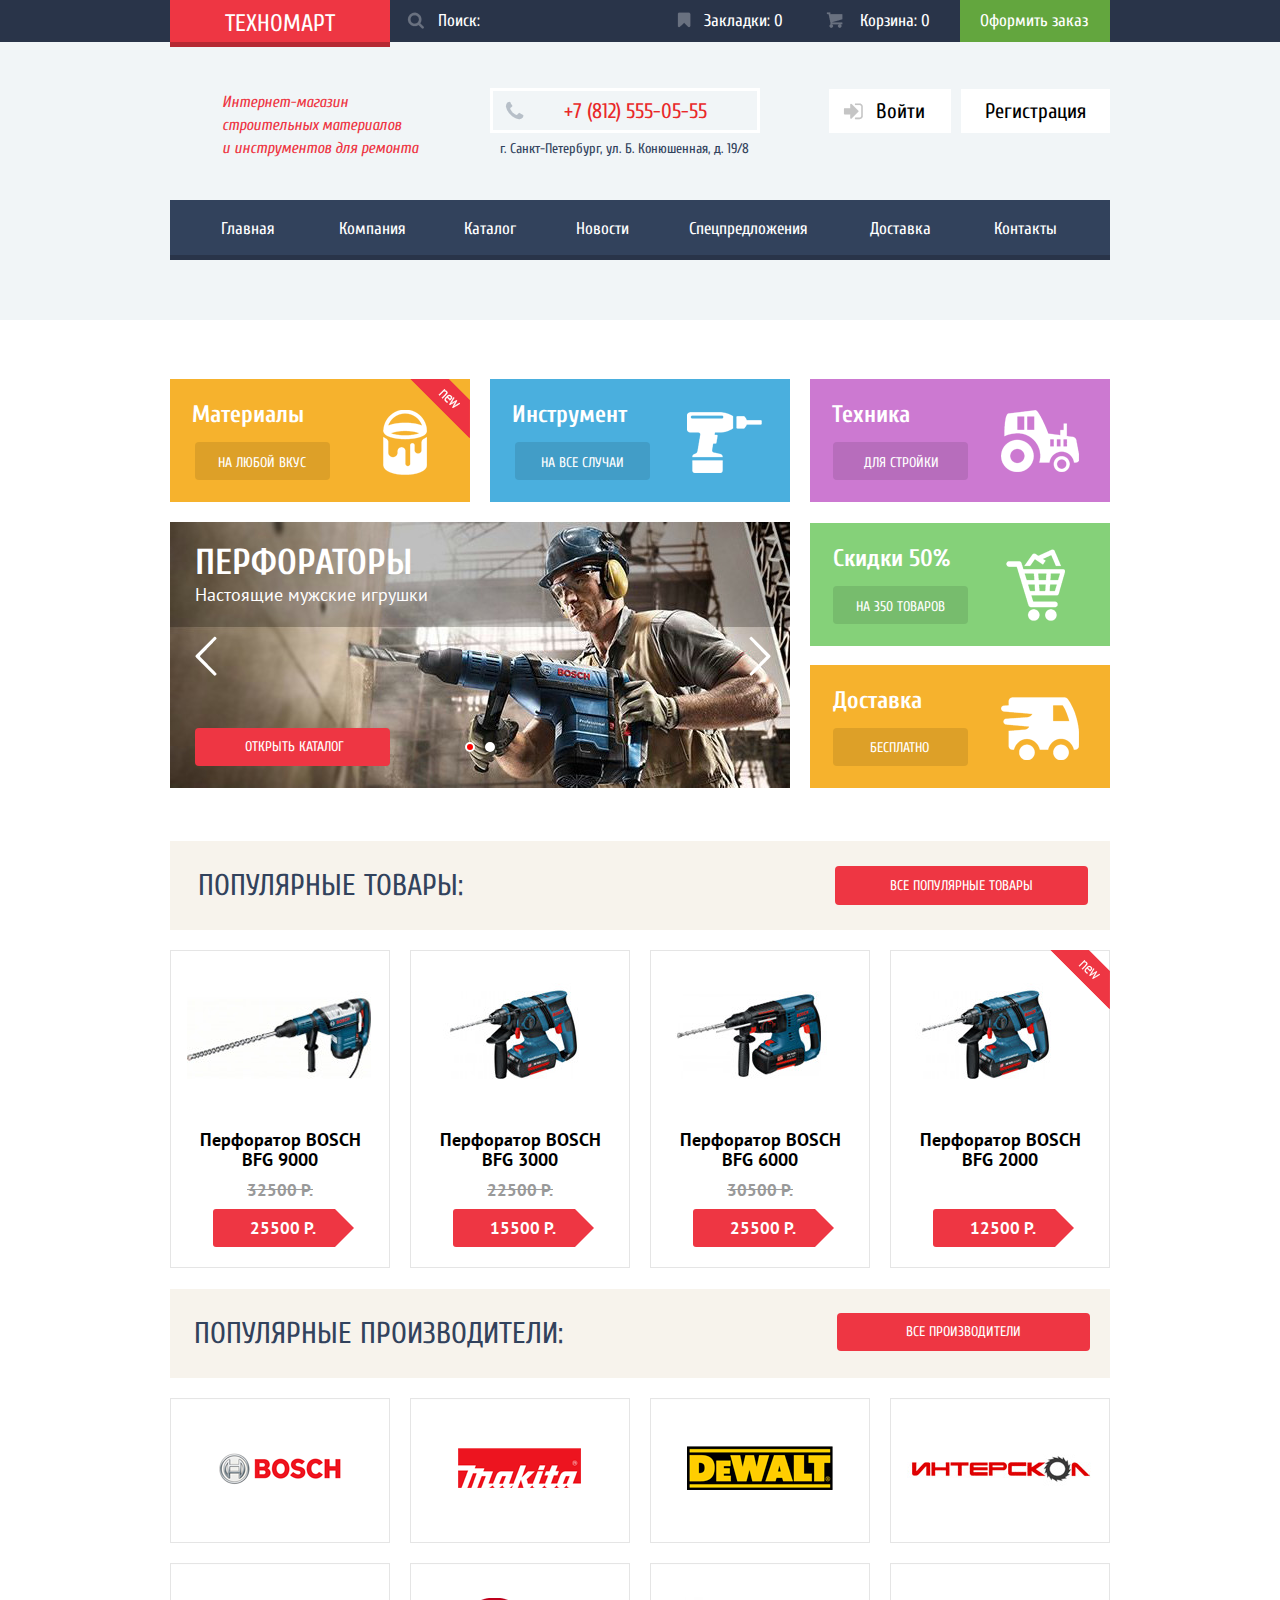
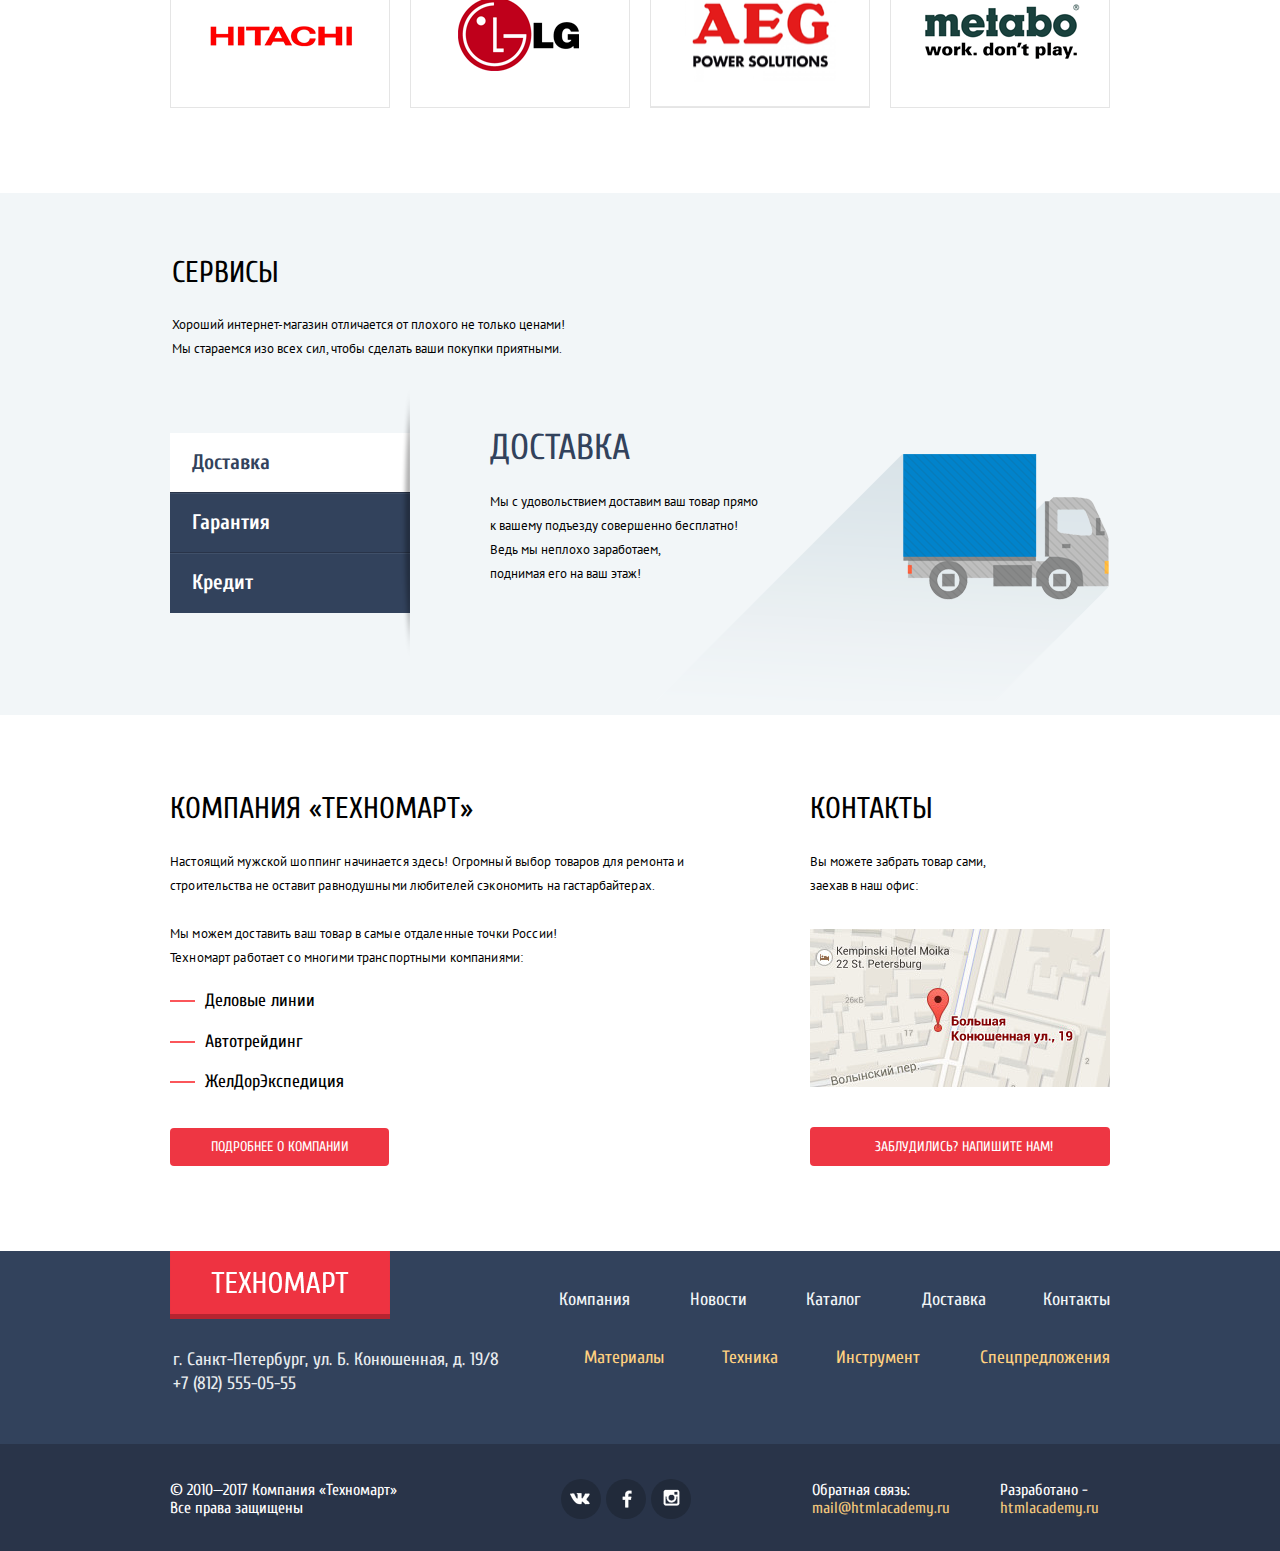
<file: index.html>
<!DOCTYPE html>
<html lang="ru">

<head>
	<meta charset="utf-8">
	<title>HTML Academy: Техномарт</title>
	<link href="https://fonts.googleapis.com/css?family=PT+Sans:400,700&amp;subset=cyrillic" rel="stylesheet">
	<link href="https://fonts.googleapis.com/css?family=Cuprum:400,400i,700&amp;subset=cyrillic" rel="stylesheet">
	<link href="css/normalize.css" rel="stylesheet">
	<link href="css/style.min.css" rel="stylesheet"> </head>

<body>
	<header>
		<div class="header1">
			<div class="container">
				<div class="logo block"> <a>ТЕХНОМАРТ</a> </div>
				<div class="search-tab block">
					<form class="search-button" action="/echo" method="get">
						<label for="search"></label>
						<input  class="focus-search" type="search" id="search" name="search" placeholder="Поиск:"  > </form>
				</div>
				<ul class="block">
				    <li class="bookmarks block"> <a class="upper-menu-text" href="#">Закладки: 0</a> </li>
				    <li class="cart block"> <a class="upper-menu-text" href="#">Корзина: 0</a> </li>
				    <li class="order block"> <a class="upper-menu-text" href="#">Оформить заказ</a> </li>
				</ul>
			</div>
		</div>
		<div class="header2">
			<div class="container">
				<div class="builder-shop block">
					<p> 
               Интернет-магазин
               строительных материалов
               и инструментов для ремонта</p>
				</div>
				<div class="phone-number block">
					<div class="phone">
						<p class="contact">+7 (812) 555-05-55</p>
					</div>
					<p class="adress">г. Санкт-Петербург, ул. Б. Конюшенная, д. 19/8</p>
				</div>
				<div class="authorisation block"> <a class="login" href="#">Войти</a> </div>
				<div class="registration block"> <a class="register" href="#">Регистрация</a> </div>
				<nav class="navigation-menu">
					<ul>
						<li><a href="index.html"><span class="navigation1">Главная</span></a></li>
						<li><a href="#"><span class="navigation2">Компания</span></a></li>
						<li><a href="catalog.html"><span class="navigation3">Каталог</span></a></li>
						<li><a href="#"><span class="navigation4">Новости</span></a></li>
						<li><a href="#"><span class="navigation5">Спецпредложения</span></a></li>
						<li><a href="#"><span class="navigation6">Доставка</span></a></li>
						<li><a href="#"><span class="navigation7">Контакты</span></a></li>
					</ul>
				</nav>
			</div>
		</div>
	</header>
	<main class="content">
		<div class="container ">
			<section class="features">
					<div class="materials block2">
						<h3>Материалы</h3> <a class="button2" href="#">НА ЛЮБОЙ ВКУС</a> </div>
					<div class="tools block2">
						<h3>Инструмент</h3> <a class="button2" href="catalog.html">НА ВСЕ СЛУЧАИ</a></div>
					<div class="mashinery block2">
						<h3>Техника</h3> <a class="button2" href="#">ДЛЯ СТРОЙКИ</a> </div>
					<div class="slider">
						<input type="radio" id="btn-1" name="toggle" checked>
						<input type="radio" id="btn-2" name="toggle">
						<div class="slider-controls">
							<label for="btn-1" class="label-btn1"></label>
							<label for="btn-2"></label>
						</div>
						<div class="slides">
							<div class="slide">
								<div class="slide-text">
									<div class="slide-title"><b>ПЕРФОРАТОРЫ</b></div>
									<p>Настоящие мужские игрушки</p>
									<a class="previous" href="#"><img src="img/.icon-left22-40.png" width="22" height="40"  alt="previous-pic"></a>
									<a class="next" href="#"><img src="img/.icon-right22-40.png" width="22"  height="40" alt="next-pic"></a> <a class="button5" href="catalog.html">ОТКРЫТЬ КАТАЛОГ</a> </div>
							</div>
							<div class="slide">
								<div class="slide-text">
									<div class="slide-title"><b>ДРЕЛИ</b></div>
									<p>Соседям на радость!</p>
									<a class="previous" href="#"><img src="img/.icon-left22-40.png" width="22" height="40" alt="previous-pic"></a>
									<a class="next" href="#"><img src="img/.icon-right22-40.png" width="22" height="40" alt="next-pic"></a> <a class="button5" href="catalog.html">ОТКРЫТЬ КАТАЛОГ</a> </div>
							</div>
						</div>
					</div>
					<div class="content3">
					<div class="discount2 block2">
						<h3>Скидки 50%</h3> <a class="button2" href="#">НА 350 ТОВАРОВ</a> </div>
					<div class="delivery block2">
						<h3>Доставка</h3> <a class="button2" href="#">БЕСПЛАТНО</a> </div>
					</div>
				</section>
			<section>
				<div class="popular">
					<h2>ПОПУЛЯРНЫЕ ТОВАРЫ:</h2>
					<a class="popular-button button3" href="catalog.html">ВСЕ ПОПУЛЯРНЫЕ ТОВАРЫ</a>
				</div>
				<div class="catalog-item-section">
					<div class="index-catalog-item">
						<div class="actions"> <a href="#" class="buy">Купить</a> <a href="#" class="bookmark">В закладки</a> </div>
						<div class="image"><img width="218" height="168" src="img/bosch9000bfg218-168.jpg" alt="BOSCH 9000"></div>
						<div class="title">Перфоратор BOSCH BFG 9000</div>
						<div class="discount">32500 Р.</div>
						<div class="price">25500 Р.</div>
					</div>
					<div class="index-catalog-item">
						<div class="actions"> <a href="#" class="buy">Купить</a> <a href="#" class="bookmark">В закладки</a> </div>
						<div class="image"><img width="218" height="168" src="img/Bosch3000bfg218-168.jpg" alt="BOSCH 3000"></div>
						<div class="title">Перфоратор BOSCH BFG 3000</div>
						<div class="discount">22500 Р.</div>
						<div class="price">15500 Р.</div>
					</div>
					<div class="index-catalog-item">
						<div class="actions"> <a href="#" class="buy">Купить</a> <a href="#" class="bookmark">В закладки</a> </div>
						<div class="image"><img width="218" height="168" src="img/Bosch6000bfg218-168.jpg" alt="BOSCH 6000"></div>
						<div class="title">Перфоратор BOSCH BFG 6000</div>
						<div class="discount">30500 Р.</div>
						<div class="price">25500 Р.</div>
					</div>
					<div class="index-catalog-item ">
						<div class="flag flag-new">новинка</div>
						<div class="actions"> <a href="#" class="buy">Купить</a> <a href="#" class="bookmark">В закладки</a> </div>
						<div class="image"><img width="218" height="168" src="img/Bosch2000bfg218-168.jpg" alt="BOSCH 2000"></div>
						<div class="title">Перфоратор BOSCH BFG 2000</div>
						<div class="discount"></div>
						<div class="price">12500 Р.</div>
					</div>
				</div>
			</section>
			<section>
				<div class="popular popular-brands">
					<h2>ПОПУЛЯРНЫЕ ПРОИЗВОДИТЕЛИ:</h2>
					<a class="button3 button4" href="#">ВСЕ ПРОИЗВОДИТЕЛИ</a>
				</div>
				<div class="logo-list">
					<ul>
						<li class="logo-item">
							<a href="#"> <img src="img/Boschlogo218-143.png" width="218" height="143" alt="BOSCH"> </a>
						</li>
						<li class="logo-item">
							<a href="#"> <img src="img/Makitalogo218-143.png" width="218" height="143" alt="MAKITA"> </a>
						</li>
						<li class="logo-item">
							<a href="#"> <img src="img/Dewaltlogo218-143.png" width="218" height="143" alt="DEWALT"> </a>
						</li>
						<li class="logo-item">
							<a href="#"> <img src="img/interskol-logo218-143.png" width="218" height="143" alt="ИНТЕРСКОЛ"> </a>
						</li>
						<li class="logo-item">
							<a href="#"> <img src="img/hitachilogo218-143.png" width="218" height="143" alt="HITACHI"> </a>
						</li>
						<li class="logo-item">
							<a href="#"> <img src="img/Lglogo218-143.png" width="218" height="143" alt="LG"> </a>
						</li>
						<li class="logo-item">
							<a href="#"> <img src="img/AEGlogo218-144.png" width="218" height="143" alt="AEG POWER SOLUTIONS"> </a>
						</li>
						<li class="logo-item">
							<a href="#"> <img src="img/Metabologo218-143.png" width="218" height="143" alt="METABO.WORK.DONT PLAY."> </a>
						</li>
					</ul>
				</div>
			</section>
		</div>
		<section class="service-block">
			<div class="container expand-slider">
				<div class="services">
					<h2>СЕРВИСЫ</h2>
        <p>Хороший интернет-магазин отличается от плохого не только ценами!
Мы стараемся изо всех сил, чтобы сделать ваши покупки приятными. 
            </p>
				</div>
				<div class="service-menu block">
					<div class="ds"><a class="delivery-service" href="#">Доставка</a></div>
					<div class="gs"><a class="guarantee-service" href="#">Гарантия</a></div>
					<div class="cs"><a class="credit-service" href="#">Кредит</a></div>
				</div>
				<div class="delivery-slide">
						<h2>ДОСТАВКА</h2>
						<p>Мы с удовольствием доставим ваш товар прямо
к вашему подъезду совершенно бесплатно!
Ведь мы неплохо заработаем,
поднимая его на ваш этаж!</p>
					</div>
			    <div class="guarantee-slide">
						<h2>ГАРАНТИЯ</h2>
						<p>Если купленный у нас товар поломается или заискрит,
а также в случае пожара, спровоцированного его возгоранием,
вы всегда можете быть уверены в нашей гарантии. Мы обменяем
сгоревший товар на новый.
Дом уж восстановите как-нибудь сами.</p>
					</div>
				    <div class="credit-slide">
					<h2>КРЕДИТ</h2>
					<p>Залезть в долговую яму стало проще!
Кредитные консультанты придут вам на помощь.</p>
					<a class="credit-button" href="#">ОТПРАВИТЬ ЗАЯВКУ</a>
					</div>
				</div>
		</section>
		<section class="columns">
			<div class="container">
				<div class="block left-col">
					<h2>КОМПАНИЯ «ТЕХНОМАРТ»</h2>
            <p>
Настоящий мужской шоппинг начинается здесь! Огромный выбор товаров для ремонта и 
строительства не оставит равнодушными любителей сэкономить на гастарбайтерах.
       
Мы можем доставить ваш товар в самые отдаленные точки России!
Техномарт работает со многими транспортными компаниями:
            </p>
					<div class="logistic-company">
						<ul>
							<li class="companies">Деловые линии</li>
							<li class="companies">Автотрейдинг</li>
							<li class="companies">ЖелДорЭкспедиция</li>
						</ul>
						<a class="button3" href="#">ПОДРОБНЕЕ О КОМПАНИИ</a> </div>
				</div>
				<div class="block right-col">
					<h2>
                КОНТАКТЫ
            </h2>
            <p>
Вы можете забрать товар сами,
заехав в наш офис:
            </p>				
					<a class="map" href="#"><img src="img/map300-158.jpg" width="300" height="158" alt="map"></a>
					<a class="button3 lost" href="#">ЗАБЛУДИЛИСЬ? НАПИШИТЕ НАМ!</a> </div>
			</div>
		</section>
	</main>
	<footer class="footer">
		<div class="primary-footer">
			<div class="container">
				<div class="left-part">
					<a href="index.html"><img class="footer-logo" src="img/footer-logo.png" width="220" height="68" alt="technomart-logo"></a>
           <p>г. Санкт-Петербург, ул. Б. Конюшенная, д. 19/8
+7 (812) 555-05-55
           </p>
				</div>
				<div class="right-part">
					<div class="footer-menu">
						<ul>
						    <li><a href="#"><span class="footer-menu5">Контакты</span></a></li>
						    <li><a href="#"><span class="footer-menu4">Доставка</span></a></li>
						    <li><a href="catalog.html"><span class="footer-menu3">Каталог</span></a></li>
						    <li><a href="#"><span class="footer-menu2">Новости</span></a></li>
							<li><a href="#"><span class="footer-menu1">Компания</span></a></li>
						</ul>
					</div>
					<div class="footer-menu-yellow">
						<ul>
						    <li><a href="#"><span class="footer-menu-yellow4">Спецпредложения</span></a></li>
						    <li><a href="catalog.html"><span class="footer-menu-yellow3">Инструмент</span></a></li>
						    <li><a href="#"><span class="footer-menu-yellow2">Техника</span></a></li>
							<li><a href="#"><span class="footer-menu-yellow1">Материалы</span></a></li>
						</ul>
					</div>
				</div>
			</div>
		</div>
		<div class="clearfix"></div>
		<div class="secondary-footer">
			<div class="container">
				<div class="footer-company">
					<p>© 2010—2017 Компания «Техномарт»
						<br> Все права защищены </p>
				</div>
				<div class="footer-social">
					<a class="social-btn social-vk" href="#"></a>
					<a class="social-btn social-fb" href="#"></a>
					<a class="social-btn social-inst" href="#"></a>
				</div>
				<div class="footer-copyright">
					<p>Обратная связь: <a href="#">mail@htmlacademy.ru</a></p>
				</div>
				<div class="footer-copyright2">
					<p>Разработано - <a href="https://htmlacademy.ru">htmlacademy.ru</a></p>
				</div>
			</div>
		</div>
	</footer>
	<div class="modal-content catalog-modal">
		<button class="modal-content-close catalog-modal-close" type="button" title="Закрыть">Закрыть</button>
		<div class="green-checkbox"></div>
		<p class="modal-heading">Товар добавлен в корзину!</p>
		<ul>
			<li><a class="popup-button1" href="#">ОФОРМИТЬ ЗАКАЗ</a></li>
			<li><a class="popup-button2" href="#">ПРОДОЛЖИТЬ ПОКУПКИ</a></li>
		</ul>
	</div>
	<div class="modal-content-map">
		<button class="modal-content-close cross" type="button" title="Закрыть">Закрыть</button>
		<iframe src="https://www.google.com/maps/embed?pb=!1m18!1m12!1m3!1d1998.59910436516!2d30.320894616100688!3d59.93879418187623!2m3!1f0!2f0!3f0!3m2!1i1024!2i768!4f13.1!3m3!1m2!1s0x4696310fca5ba729%3A0xea9c53d4493c879f!2z0JHQvtC70YzRiNCw0Y8g0JrQvtC90Y7RiNC10L3QvdCw0Y8g0YPQuy4sIDE5LCDQodCw0L3QutGCLdCf0LXRgtC10YDQsdGD0YDQsywgMTkxMTg2!5e0!3m2!1sru!2sru!4v1485586657268" width="940" height="446" allowfullscreen></iframe>
	</div>
	<div class="modal-mail">
		<button class="modal-content-close" type="button" title="Закрыть">Закрыть</button>
		<form class="mail" action="#" method="post">
			<p>Ваше имя:                                     Ваш e-mail:</p>
			<input class="mail-input1" type="text" required name="name" id="name" placeholder="Представьтесь, пожалуйста">
			<label for="name"></label>
			<input class="mail-input2" type="text" required name="mail" id="mail" placeholder="Для отправки ответа">
			<label for="mail"></label>
			<p>Текст письма:</p>
			<textarea name="usermail" required id="usermail" rows="5" placeholder="В свободной форме"></textarea>
			<label for="usermail"></label>
			<button class="send-mail" type="submit">ОТПРАВИТЬ</button>
		 </form>
	</div>
	<script src="js/output.min.js"></script>
</body>

</html>
</file>
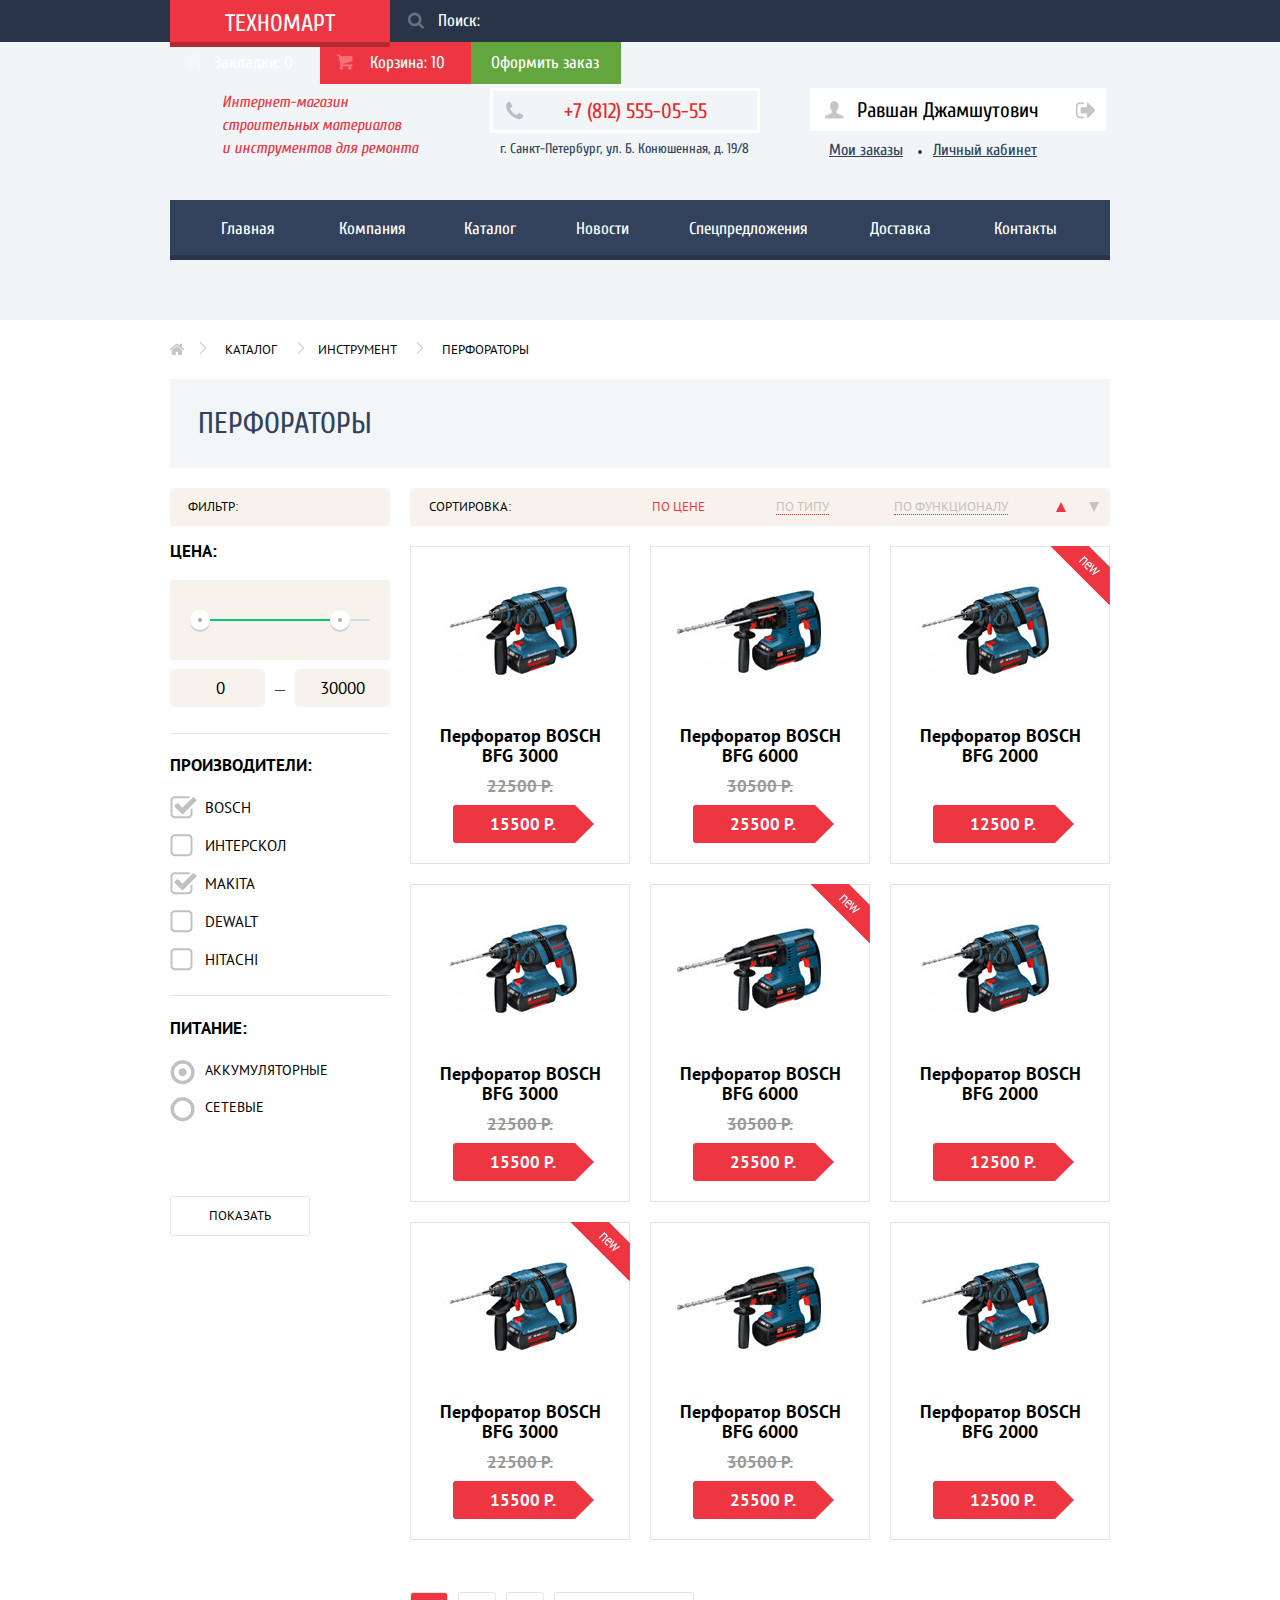
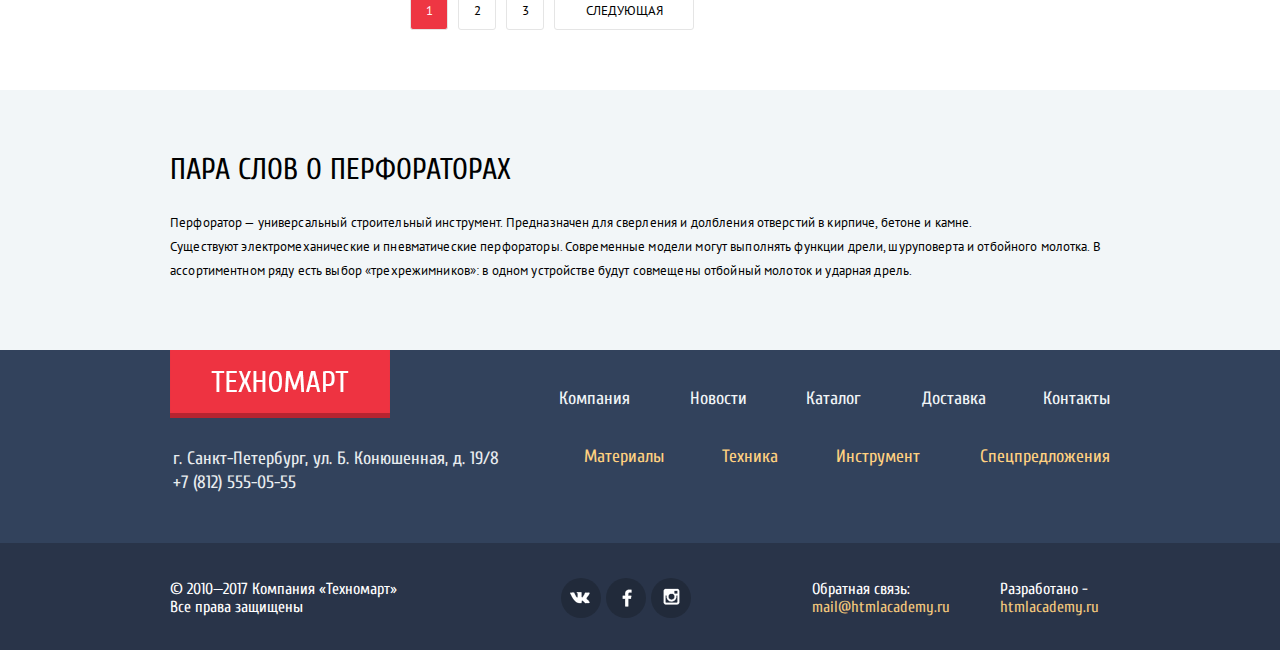
<file: catalog.html>
<!DOCTYPE html>
<html lang="ru">

<head>
	<meta charset="utf-8">
	<title>HTML Academy: Техномарт</title>
	<link href="https://fonts.googleapis.com/css?family=PT+Sans:400,700&amp;subset=cyrillic" rel="stylesheet">
	<link href="https://fonts.googleapis.com/css?family=Cuprum:400,400i,700&amp;subset=cyrillic" rel="stylesheet">
	<link href="css/normalize.css" rel="stylesheet">
	<link href="css/style.min.css" rel="stylesheet"> </head>

<body>
	<header>
		<div class="header1">
			<div class="container">
			    <div class="logo block"> <a href="index.html">ТЕХНОМАРТ</a> </div>
				<div class="search-tab block">
					<form class="search-button" action="/echo" method="get">
						<label for="search"></label>
						<input  class="focus-search" type="search" id="search" name="search" placeholder="Поиск:"  > </form>
				</div>
				<ul class="block">
				    <li class="bookmarks block"> <a class="upper-menu-text" href="#">Закладки: 0</a> </li>
				    <li class="cart active-cart"> <a class="upper-menu-text" href="#">Корзина: 10</a> </li>
				    <li class="order block"> <a class="upper-menu-text" href="#">Оформить заказ</a> </li>
				</ul>
			</div>
		</div>
		<div class="header2">
			<div class="container">
				<div class="builder-shop block">
					<p> 
               Интернет-магазин
               строительных материалов
               и инструментов для ремонта</p>
				</div>
				<div class="phone-number block">
					<div class="phone">
						<p class="contact">+7 (812) 555-05-55</p>
					</div>
					<p class="adress">г. Санкт-Петербург, ул. Б. Конюшенная, д. 19/8</p>
				</div>
				<div class="user-block">
					<div class="usermenu"> <a>Равшан Джамшутович</a> </div>
					<div class="usermenu-item">
						<ul>
							<li><a class="my-orders" href="#">Мои заказы</a></li>
							<li><a class="personal-settings" href="#">Личный кабинет</a></li>
						</ul>
					</div>
				</div>
				<nav class="navigation-menu">
					<ul>
						<li><a href="index.html"><span class="navigation1">Главная</span></a></li>
						<li><a href="#"><span class="navigation2">Компания</span></a></li>
						<li><a href="catalog.html"><span class="navigation3">Каталог</span></a></li>
						<li><a href="#"><span class="navigation4">Новости</span></a></li>
						<li><a href="#"><span class="navigation5">Спецпредложения</span></a></li>
						<li><a href="#"><span class="navigation6">Доставка</span></a></li>
						<li><a href="#"><span class="navigation7">Контакты</span></a></li>
					</ul>
				</nav>
			</div>
		</div>
	</header>
	<main>
		<div class="container">
			<div class="breadcrumbs">
				<ul>
					<li>
						<a class="breadcrumbs1" href="index.html"></a>
					</li>
					<li><img class="breadcrumbs-icon" src="img/.icon-breadcrumbs8-12.png" width="8" height="12" alt="next"></li>
					<li><a href="#"><span class="breadcrumbs2">КАТАЛОГ</span></a></li>
					<li><img class="breadcrumbs-icon" src="img/.icon-breadcrumbs8-12.png" width="8" height="12" alt="next"></li>
					<li><a href="#"><span class="breadcrumbs3">ИНСТРУМЕНТ</span></a></li>
					<li><img class="breadcrumbs-icon" src="img/.icon-breadcrumbs8-12.png" width="8" height="12" alt="next"></li>
					<li><a href="#"><span class="breadcrumbs4">ПЕРФОРАТОРЫ</span></a></li>
				</ul>
			</div>
			<div class="title2">
				<h1>ПЕРФОРАТОРЫ</h1> </div>
			<div class="sort-by">
				<div class="left-sort-by">
					<p>ФИЛЬТР:</p>
				</div>
				<div class="right-sort-by">
					<ul>
						<li>
							<p>СОРТИРОВКА:</p>
						</li>
						<li><a class="price" href="#">ПО ЦЕНЕ</a></li>
						<li><a class="type underline" href="#">ПО ТИПУ</a></li>
						<li><a class="function underline" href="#">ПО ФУНКЦИОНАЛУ</a></li>
						<li><a class="arrow arrow-up" href="#">up</a></li>
						<li><a class="arrow arrow-down" href="#">down</a></li>
					</ul>
				</div>
			</div>
			<div class="left-column">
				<h2>ЦЕНА:</h2>
				<form action="form.php" method="GET">
					<div class="range-filter">
						<div class="range-controls">
							<div class="scale">
								<div class="bar"></div>
							</div>
							<div class="toggle toggle-min"></div>
							<div class="toggle toggle-max"></div>
						</div>
						<div class="price-controls">
							<label class="min-price">
								<input name="min-price" type="text" value=" 0"> </label>
							<label class="max-price">
								<input name="max-price" type="text" value="30000"> </label>
						</div>
					</div>
				</form>
				<div class="brands">
					<form action="form.php" method="post">
						<h2>ПРОИЗВОДИТЕЛИ:</h2>
						<label class="brands-checkbox"> BOSCH
							<input type="checkbox" checked name="BOSCH"> <span class="checkbox-indicator"></span> </label>
						<label class="brands-checkbox"> ИНТЕРСКОЛ
							<input type="checkbox" name="ИНТЕРСКОЛ"> <span class="checkbox-indicator"></span> </label>
						<label class="brands-checkbox"> MAKITA
							<input type="checkbox" checked name="MAKITA"> <span class="checkbox-indicator"></span> </label>
						<label class="brands-checkbox"> DEWALT
							<input type="checkbox" name="DEWALT"> <span class="checkbox-indicator"></span> </label>
						<label class="brands-checkbox"> HITACHI
							<input type="checkbox" name="HITACHI"> <span class="checkbox-indicator"></span> </label>
					</form>
				</div>
				<div class="power">
					<form action="form.php" method="post">
						<h2>ПИТАНИЕ:</h2>
						<div class="radio-buttons">
							<label class="radiobtn"> АККУМУЛЯТОРНЫЕ
								<input type="checkbox" checked name="power-cells"> <span class="checkbox-indicator"></span> </label>
							<label class="radiobtn"> СЕТЕВЫЕ
								<input type="checkbox" name="power-outlet"> <span class="checkbox-indicator"></span> </label>
						</div>
						<button class="show" type="submit">ПОКАЗАТЬ</button>
					</form>
				</div>
			</div>
			<div class="right-column">
				<div class="catalog-items">
					<div class="catalog-item">
						<div class="actions"> <a href="#" class="buy">Купить</a> <a href="#" class="bookmark">В закладки</a> </div>
						<div class="image"><img width="218" height="168" src="img/Bosch3000bfg218-168.jpg" alt="BOSCH 3000"></div>
						<div class="title">Перфоратор BOSCH BFG 3000</div>
						<div class="discount">22500 Р.</div>
						<div class="price">15500 Р.</div>
					</div>
					<div class="catalog-item">
						<div class="actions"> <a href="#" class="buy">Купить</a> <a href="#" class="bookmark">В закладки</a> </div>
						<div class="image"><img width="218" height="168" src="img/Bosch6000bfg218-168.jpg" alt="BOSCH 6000"></div>
						<div class="title">Перфоратор BOSCH BFG 6000</div>
						<div class="discount">30500 Р.</div>
						<div class="price">25500 Р.</div>
					</div>
					<div class="catalog-item">
						<div class="flag flag-new">новинка</div>
						<div class="actions"> <a href="#" class="buy">Купить</a> <a href="#" class="bookmark">В закладки</a> </div>
						<div class="image"><img width="218" height="168" src="img/Bosch2000bfg218-168.jpg" alt="BOSCH 2000"></div>
						<div class="title">Перфоратор BOSCH BFG 2000</div>
						<div class="discount"></div>
						<div class="price">12500 Р.</div>
					</div>
					<div class="catalog-item">
						<div class="actions"> <a href="#" class="buy">Купить</a> <a href="#" class="bookmark">В закладки</a> </div>
						<div class="image"><img width="218" height="168" src="img/Bosch3000bfg218-168.jpg" alt="BOSCH 3000"></div>
						<div class="title">Перфоратор BOSCH BFG 3000</div>
						<div class="discount">22500 Р.</div>
						<div class="price">15500 Р.</div>
					</div>
					<div class="catalog-item">
						<div class="flag flag-new">новинка</div>
						<div class="actions"> <a href="#" class="buy">Купить</a> <a href="#" class="bookmark">В закладки</a> </div>
						<div class="image"><img width="218" height="168" src="img/Bosch6000bfg218-168.jpg" alt="BOSCH 6000"></div>
						<div class="title">Перфоратор BOSCH BFG 6000</div>
						<div class="discount">30500 Р.</div>
						<div class="price">25500 Р.</div>
					</div>
					<div class="catalog-item">
						<div class="actions"> <a href="#" class="buy">Купить</a> <a href="#" class="bookmark">В закладки</a> </div>
						<div class="image"><img width="218" height="168" src="img/Bosch2000bfg218-168.jpg" alt="BOSCH 2000"></div>
						<div class="title">Перфоратор BOSCH BFG 2000</div>
						<div class="discount"></div>
						<div class="price">12500 Р.</div>
					</div>
					<div class="catalog-item">
						<div class="flag flag-new">новинка</div>
						<div class="actions"> <a href="#" class="buy">Купить</a> <a href="#" class="bookmark">В закладки</a> </div>
						<div class="image"><img width="218" height="168" src="img/Bosch3000bfg218-168.jpg" alt="BOSCH 3000"></div>
						<div class="title">Перфоратор BOSCH BFG 3000</div>
						<div class="discount">22500 Р.</div>
						<div class="price">15500 Р.</div>
					</div>
					<div class="catalog-item">
						<div class="actions"> <a href="#" class="buy">Купить</a> <a href="#" class="bookmark">В закладки</a> </div>
						<div class="image"><img width="218" height="168" src="img/Bosch6000bfg218-168.jpg" alt="BOSCH 6000"></div>
						<div class="title">Перфоратор BOSCH BFG 6000</div>
						<div class="discount">30500 Р.</div>
						<div class="price">25500 Р.</div>
					</div>
					<div class="catalog-item">
						<div class="actions"> <a href="#" class="buy">Купить</a> <a href="#" class="bookmark">В закладки</a> </div>
						<div class="image"><img width="218" height="168" src="img/Bosch2000bfg218-168.jpg" alt="BOSCH 2000"></div>
						<div class="title">Перфоратор BOSCH BFG 2000</div>
						<div class="discount"></div>
						<div class="price">12500 Р.</div>
					</div>
				</div>
				<div class="paginator"><a class="current-page page-list" href="#1">1</a
              ><a class="page-list" href="#">2</a
              ><a class="page-list" href="#">3</a
              ><a class="next-page" href="#">СЛЕДУЮЩАЯ</a
              ></div>
            </div>
          <div class="clearfix"></div>
		</div>
          </main>
           <article>
             <div class="container">
              <div class="article-title"><h2>ПАРА СЛОВ О ПЕРФОРАТОРАХ</h2></div>
               <div class="article-content">
Перфоратор — универсальный строительный инструмент. Предназначен для сверления и долбления отверстий в кирпиче, бетоне и камне.
Существуют электромеханические и пневматические перфораторы. Современные модели могут выполнять функции дрели, шуруповерта и отбойного молотка. В
ассортиментном ряду есть выбор «трехрежимников»: в одном устройстве будут совмещены отбойный молоток и ударная дрель.</div>
          </div>
           </article>
          <footer class="catalog-footer">
       <div class="primary-footer">
        <div class="container">
          <div class="left-part">
            <a href="index.html"><img class="footer-logo" src="img/footer-logo.png" width="220" height="68" alt="technomart-logo"></a>
           <p>г. Санкт-Петербург, ул. Б. Конюшенная, д. 19/8
+7 (812) 555-05-55
           </div>
				<div class="right-part">
					<div class="footer-menu">
						<ul>
						    <li><a href="#"><span class="footer-menu5">Контакты</span></a></li>
						    <li><a href="#"><span class="footer-menu4">Доставка</span></a></li>
						    <li><a href="catalog.html"><span class="footer-menu3">Каталог</span></a></li>
						    <li><a href="#"><span class="footer-menu2">Новости</span></a></li>
							<li><a href="#"><span class="footer-menu1">Компания</span></a></li>
						</ul>
					</div>
					<div class="footer-menu-yellow">
						<ul>
						    <li><a href="#"><span class="footer-menu-yellow4">Спецпредложения</span></a></li>
						    <li><a href="#"><span class="footer-menu-yellow3">Инструмент</span></a></li>
						    <li><a href="#"><span class="footer-menu-yellow2">Техника</span></a></li>
							<li><a href="#"><span class="footer-menu-yellow1">Материалы</span></a></li>
						</ul>
					</div>
				</div>
			</div>
		</div>
		<div class="clearfix"></div>
		<div class="secondary-footer">
			<div class="container">
				<div class="footer-company">
					<p>© 2010—2017 Компания «Техномарт»
						<br> Все права защищены </p>
				</div>
				<div class="footer-social">
					<a class="social-btn social-vk" href="#"></a>
					<a class="social-btn social-fb" href="#"></a>
					<a class="social-btn social-inst" href="#"></a>
				</div>
				<div class="footer-copyright">
					<p>Обратная связь: <a href="#">mail@htmlacademy.ru</a></p>
				</div>
				<div class="footer-copyright2">
					<p>Разработано - <a href="https://htmlacademy.ru">htmlacademy.ru</a></p>
				</div>
			</div>
		</div>
		</footer>
		<div class="modal-content catalog-modal">
		<button class="modal-content-close catalog-modal-close" type="button" title="Закрыть">Закрыть</button>
		<div class="green-checkbox"></div>
		<p class="modal-heading">Товар добавлен в корзину!</p>
		<div class="modal-buttons">
		<ul>
			<li><a class="popup-button1" href="#">ОФОРМИТЬ ЗАКАЗ</a></li>
			<li><a class="popup-button2" href="#">ПРОДОЛЖИТЬ ПОКУПКИ</a></li>
		</ul>
		</div>
	</div>
	<script src="js/output.min.js"></script>
</body>

</html>
</file>
<file: css/style.min.css>
body{font-size:18px;font-style:normal;margin:0;padding:0}.header1{height:42px;background-color:#293449;font-size:0}.header2{background-color:#f1f5f7;min-height:278px;font-size:0}.container{width:940px;margin:0 auto}.upper-menu-text{text-decoration:none;font-size:17px;line-height:18px;color:#fff}.header1 li{text-align:center;max-width:150px}.logo{width:220px;height:42px;text-align:center;background:#ee3643}.logo a,.search-button input,body{font-family:"Cuprum","Arial",sans-serif;font-weight:400}.logo a{display:block;padding:12px 12px 7px;color:#fff;text-decoration:none;font-size:24px;line-height:24px}.logo:hover{background-color:#ca2c37;cursor:pointer}.search-tab{position:relative;width:270px}.search-button input{border:0;background-color:#293449;width:270px;font-size:17px;line-height:20px;height:42px;padding-left:48px;padding-bottom:2px;box-sizing:border-box}.search-button input::-webkit-input-placeholder{color:#fff}.search-button input::-moz-placeholder{color:#fff;opacity:1}.search-button input:-ms-input-placeholder{color:#fff;opacity:1}.search-tab::before,.search-tab:hover::before{background:url(../img/sprite.png) no-repeat -5px -453px}.search-tab::before{content:"";position:absolute;top:12px;left:17px;width:18px;height:18px;opacity:.3}.bookmarks:hover,.cart:hover,.search-button input:hover{cursor:pointer;background-color:#212a3a}.search-tab:hover::before{opacity:1}input.focus-search:focus{background:#fff url(../img/.icon-search-focus.png) no-repeat 17px 12px;color:#000}input.focus-search:focus::-webkit-input-placeholder{color:#262626}input.focus-search:focus::-moz-placeholder{opacity:1;color:#262626}input.focus-search:focus:-ms-input-placeholder{opacity:1;color:#262626}.bookmarks,.cart{position:relative;padding:12px 27px 12px 44px}.bookmarks::before,.cart::before{content:"";position:absolute;top:12px;left:17px;width:18px;height:18px;background:url(../img/sprite.png) no-repeat;background-position:-5px -31px;opacity:.3}.bookmarks:hover::before{opacity:1}.bookmarks:active::before{opacity:.3}.cart{padding:12px 30px 12px 50px}.active-cart{display:inline-block;vertical-align:top;padding-left:50px;padding-right:26px;background-color:#ee3643}.cart::before{left:16px;background-position:-5px -5px}.bookmarks:active,.cart:active{background-color:#161d29}.cart:hover::before{opacity:1}.cart:active::before{opacity:.3}.order{background-color:#63a63e;padding:12px 22px 12px 20px}.order:hover{cursor:pointer;background-color:#5fbb2d}.order:active{background-color:#518534;color:#b7c9af}.block{display:inline-block;vertical-align:top;font-size:0}.builder-shop,.phone{position:relative;width:300px}.builder-shop::before{position:absolute;content:"";width:220px;height:5px;background-color:#b52933}.builder-shop p{margin-top:26px;margin-left:-8px;color:#ee3643;font-size:16px;line-height:23px;font-style:italic;white-space:pre-wrap}.phone{width:264px;height:39px;border:3px solid #fff;margin:0 0 -10px 18px}.authorisation::before,.phone::before{background:url(../img/sprite.png) no-repeat}.phone::before{content:"";position:absolute;top:10px;left:12px;width:19px;height:19px;background-position:-5px -374px}.phone-number{margin-top:46px;margin-left:2px;width:300px}.contact{margin-top:11px;margin-left:21px;font-family:"Cuprum","Arial",sans-serif;text-align:center;color:#e9292a;font-size:21px;line-height:18px}.adress{margin-left:28px;margin-top:18px;color:#32425c;font-size:14px}.login{display:inline-block;vertical-align:top;padding:13px 26px 13px 47px;background-color:#fff;text-decoration:none;font-size:21px;line-height:18px;color:#000}.authorisation{position:relative;margin-left:57px;margin-top:47px}.authorisation::before{background-position:-5px -320px}.authorisation a:hover{cursor:pointer;color:#ee3643}.authorisation a:active::before,.authorisation a:hover::before,.authorisation::before{content:"";position:absolute;top:14px;left:14px;width:20px;height:17px}.authorisation a:hover::before{background:url(../img/.icon-loginhover20-17.png) no-repeat}.authorisation a:active{color:#cacaca}.authorisation a:active::before{background:url(../img/sprite.png) no-repeat;background-position:-5px -320px}.register{padding:10px 24px;background-color:#fff;text-align:center;text-decoration:none;font-size:21px;line-height:18px;color:#000}.registration{margin-top:60px;margin-left:10px;background-color:#fff}.registration a:hover{color:#ee3643}.registration a:active{color:#cacaca}.block2 h3,.main-menu{margin-top:21px}.navigation-menu{margin-top:24px;background:#32425c;box-shadow:0 5px 0 0 #293449;font-size:0}.footer-menu ul,.footer-menu-yellow ul,.navigation-menu ul{list-style:none}.navigation-menu li{display:inline-block;vertical-align:top}.navigation-menu a{display:block;padding-top:20px;padding-bottom:18px;color:#fff;text-decoration:none;font-size:17px;line-height:17px}.navigation1{padding-left:51px;padding-right:30px}.navigation2{padding-left:34px;padding-right:28px}.navigation3,.navigation4{padding-left:30px;padding-right:30px}.navigation4{padding-right:31px}.navigation5{padding-left:29px;padding-right:32px}.navigation6{padding-left:30px;padding-right:30px}.navigation7{padding-left:33px;padding-right:52px}.navigation-menu a:hover{background:#293449}.navigation-menu a:active{background:#1d2739;color:#a1a4a8}.content{margin-top:59px}.features,.modal-mail form{font-size:0}.block2 h3{padding-left:22px;margin-bottom:0}.block2,.slider-controls label{display:inline-block;vertical-align:top;width:300px;height:123px}.button2{display:block;text-decoration:none;color:#fff;font-size:14px;line-height:17px;margin-left:25px;margin-top:12px;padding:12px 23px 9px;width:135px;box-sizing:border-box;border-radius:4px}.services h2{font-size:30px}.columns h2,.features h3{color:#32425c;font-size:30px;line-height:30px}.features h3{color:#fff;font-size:24px}.materials{background:url(../img/vedro44-65.png) no-repeat 213px 31px,url(../img/background-flag.png) no-repeat 240px 0;background-color:#f6b22d}.materials a{background-color:#dda028}.materials a:hover{background-color:#c58e24}.materials a:active{background-color:#ac7c1f}.discount2{display:block;background:#85d179 url(../img/discount2-background.png) no-repeat 196px 26px}.discount2 a{margin-left:23px;padding-left:23px;padding-right:9px;background-color:#77bc6d}.discount2 a:hover{background-color:#6aa761}.discount2 a:active{background-color:#5d9254}.delivery{display:block;background:#f6b22d url(../img/delivery-background.png) no-repeat 191px 32px;margin-top:-2px}.delivery a{margin-left:23px;margin-top:12px;padding:11px 37px 10px;background-color:#dda028}.delivery a:hover{background-color:#b18020}.delivery a:active{background-color:#9a701c}.delivery h3,.discount2 h3{padding-left:23px;padding-top:21px;margin-bottom:0}.tools{margin-left:20px;margin-right:20px;background:#4aafde url(../img/tools-background.png) no-repeat 197px 33px}.tools a{background-color:#429dc7;padding-left:26px}.tools a:hover{background-color:#357e9f}.tools a:active{background-color:#2e6e8b}.mashinery{background:#cc79d1 url(../img/mashinery-background.png) no-repeat 191px 31px}.mashinery a{padding-left:31px;margin-left:23px;background-color:#b76dbc}.mashinery a:hover{background-color:#925796}.mashinery a:active{background-color:#804c83}.slider{display:inline-block;vertical-align:top;margin-top:20px;margin-right:20px;position:relative;background:#55493a}.slider input[type=radio]{position:absolute;opacity:0}.slider-controls{position:absolute;bottom:36px;left:210px;width:200px;height:10px;text-align:center;z-index:1000}.slider-controls label{width:6px;height:6px;background:#fff;border:2px solid #fff;border-radius:50%;cursor:pointer}.slide-text{width:auto;height:230px;padding-top:26px;padding-left:25px;font-family:"PT Sans","Arial",sans-serif;font-size:18px;line-height:24px;color:#fff}.slide-text p{margin-top:5px;margin-bottom:29px}.slide-title{font-family:"Cuprum","Arial",sans-serif;font-size:36px;line-height:30px}.slide{display:none;width:620px;height:266px}.slide:nth-child(1),.slide:nth-child(2){background-image:url(../img/slider-1-620-266.jpg);background-repeat:no-repeat}.slide:nth-child(2){background-image:url(../img/slider2-620-266.jpg)}#btn-1:checked~.slider-controls label[for=btn-1],#btn-2:checked~.slider-controls label[for=btn-2]{background:red}#btn-1:checked~.slides .slide:nth-child(1),#btn-2:checked~.slides .slide:nth-child(2){display:block}.label-btn1{margin-right:10px}.content3{display:inline-block;vertical-align:top}.clearfix{display:table;clear:both}.slide-text .button5{display:block;margin-top:46px;width:195px;padding:10px 25px 10px 50px;background-color:#ee3643;text-decoration:none;font-family:"Cuprum","Arial",sans-serif;font-size:14px;line-height:18px;color:#fff;border-radius:4px;box-sizing:border-box}.button3:hover,.slide-text .button5:hover{background-color:#ca2c37}.button3:active,.slide-text .button5:active{background-color:#ba2732}.next{margin-left:507px;padding:30px 0 10px 10px}.previous{padding:30px 10px 10px 0}.popular{height:89px;background-color:#f7f3ec;margin-top:53px}.popular-button{margin-left:367px;margin-top:25px}.button3,.popular h2{display:inline-block;vertical-align:top;box-sizing:border-box}.popular h2{margin-left:28px;margin-top:30px;font-weight:400;font-size:30px;color:#32425c;line-height:30px}.button3{padding:11px 55px 10px;background-color:#ee3643;text-decoration:none;font-size:14px;line-height:18px;color:#fff;border-radius:4px}.popular-brands{margin-top:1px}.popular-brands h2{margin-left:24px}.button4{margin-left:269px;margin-top:24px;padding:10px 69px}.logo-list{font-size:0;margin-top:20px}.logo-item{display:inline-block;vertical-align:top;width:218px;height:143px;border:1px solid #e5e5e5;margin-right:20px;margin-bottom:20px}.logo-item:hover{cursor:pointer;box-shadow:0 5px 35px 5px #abafb8}.logo-item:active{cursor:pointer;opacity:.3}.logo-item:nth-child(4n){margin-right:0}.expand-slider{width:960px;padding-left:20px}.service-block{font-size:0;margin-top:65px;height:522px;background-color:#f2f6f8}.services{height:120px;padding-top:68px;padding-left:2px}.services h2{margin:0;color:#000;font-weight:400;line-height:24px}.credit-slide p,.delivery-slide p,.guarantee-slide p,.services p{font-family:"PT sans","Arial",sans-serif;font-size:13px;line-height:24px;white-space:pre}.services p{margin-top:28px}.service-menu{position:relative;margin-top:52px;width:240px;height:180px}.service-menu::after{content:"";position:absolute;width:10px;height:279px;top:-50px;left:230px;background:url(../img/service-shadow.png) no-repeat;z-index:100;opacity:.3}.service-menu a{display:block;padding-left:22px;padding-top:17px;padding-bottom:18px;font-family:"Cuprum","Arial",sans-serif;font-weight:700;font-size:21px;line-height:25px;text-align:left;text-decoration:none}.credit-service,.delivery-service,.guarantee-service{background-color:#32425c;color:#fff;box-shadow:inset 0 -1px 0 0 #293449}.credit-service,.guarantee-service{box-shadow:inset 0 -1px 0 0 #293449,inset 0 1px 0 0 #405069}.credit-service{box-shadow:inset 0 1px 0 0 #405069}.service-menu a:active{color:#32425c;background-color:#fff}.delivery-slide{display:inline-block;vertical-align:top;width:720px;height:320px;background:url(../img/deliveryslide.png) no-repeat 231px 73px}.credit-slide h2,.delivery-slide h2,.guarantee-slide h2{margin-top:55px;margin-left:80px;font-family:"Cuprum","Arial",sans-serif;font-size:36px;font-weight:400;color:#32425c;line-height:24px}.credit-slide p,.delivery-slide p,.guarantee-slide p{margin-left:80px}.brands-checkbox input[type=checkbox],.close-delivery,.radiobtn input[type=checkbox]{display:none}.guarantee-slide{display:none;width:720px;height:320px;background:url(../img/guaranteeslide.png) no-repeat 319px 51px}.show-guarantee{display:inline-block;vertical-align:top}.show-c,.show-d,.show-g{background-color:#fff;color:#32425c}.credit-slide{display:none;width:720px;height:320px;background:url(../img/creditslide.png) no-repeat 255px 48px}.credit-button{display:inline-block;vertical-align:middle;margin-left:80px;margin-top:13px;padding:10px 45px;background-color:#ee3643;text-decoration:none;font-size:14px;line-height:18px;color:#fff;border-radius:4px}.credit-button:hover{background-color:#ca2c37}.credit-button:active{background-color:#ba2732}.show-credit{display:inline-block;vertical-align:top}.columns{font-size:0;margin-top:80px}.left-col{width:530px}.left-col h2,.right-col h2{margin:2px 0 0;line-height:24px;color:#000;font-weight:400}.left-col p{margin-top:5px;margin-bottom:0;font-family:"PT sans","Arial",sans-serif;font-size:13px;letter-spacing:.01em}.logistic-company{margin-top:-13px}.logistic-company li{position:relative}.logistic-company li::before{content:"";position:absolute;top:19px;left:0;width:25px;height:2px;background-color:#fb565a}.logistic-company a{margin-top:25px;padding-left:41px;padding-right:40px;padding-top:10px}.companies{display:block;padding:10px 10px 10px 35px;font-size:18px}.right-col{width:300px;margin-left:110px}.left-col p,.left-part p,.right-col p{white-space:pre;line-height:24px}.right-col p{margin-bottom:0;font-family:"PT sans","Arial",sans-serif;font-size:13px;margin-top:5px}.right-col img{margin-top:7px}.right-col a{margin-top:40px;width:300px;box-sizing:border-box}.lost{padding-left:65px}.footer{margin-top:85px}.primary-footer{background-color:#32425c;height:193px}.left-part{float:left;width:330px;height:150px}.right-part{float:right;width:590px;height:193px}.left-part p{margin-top:23px;margin-left:3px;color:#e8ecef}.footer-menu{margin-top:20px}.footer-menu li,.footer-menu-yellow li{float:right}.footer-menu a,.footer-menu-yellow a{display:block;padding-top:17px;padding-bottom:17px;line-height:24px;color:#f1f5f7;text-decoration:none}.footer-menu-yellow a{color:#ffd180}.footer-menu1,.footer-menu2{padding-left:29px;padding-right:32px}.footer-menu2{padding-left:28px}.footer-menu3{padding-left:27px;padding-right:33px}.footer-menu4{padding-left:28px;padding-right:31px}.footer-menu5{padding-left:26px;padding-right:0}.footer-menu-yellow1{padding-left:31px;padding-right:29px}.footer-menu-yellow2{padding-left:29px;padding-right:30px}.footer-menu-yellow3{padding-left:28px;padding-right:33px}.footer-menu-yellow4{padding-left:27px;padding-right:0}.footer-menu a:hover,.footer-menu-yellow a:hover{text-decoration:underline}.footer-menu a:active,.footer-menu-yellow a:active{opacity:.5}.secondary-footer{background-color:#293449;height:107px}.footer-company,.footer-social{display:inline-block;vertical-align:middle}.footer-company{font-size:16px;color:#fff;margin-right:20px;height:37px;width:320px;margin-top:-9px}.footer-social{width:140px;height:52px;margin-left:46px;margin-top:35px}.footer-copyright{width:140px}.footer-copyright,.footer-copyright2{display:inline-block;vertical-align:middle;height:52px;font-size:16px}.footer-copyright{margin-left:106px;margin-top:7px}.footer-copyright2{margin-left:43px;margin-top:7px;width:98px}.footer-copyright p,.footer-copyright2 p{color:#fff}.footer-copyright a,.footer-copyright2 a{color:#f1c77c;text-decoration:none}.social-btn{display:inline-block;vertical-align:middle;width:40px;height:40px;background:#212a3a url(../img/footer-sprite.png) no-repeat;position:relative;border-radius:50%}.social-vk{background-position:-11px -285px}.social-vk:active,.social-vk:hover{background-position:-21px -353px}.social-fb{background-position:-4px -9px}.social-fb:active,.social-fb:hover{background-position:-20px -78px}.social-inst{background-position:-8px -150px}.social-inst:active,.social-inst:hover{background-position:-21px -219px}.footer-copyright a:hover,.footer-copyright2 a:hover{text-decoration:underline}.footer-copyright a:active,.footer-copyright2 a:active{color:#ee3643;text-decoration:none}.user-block{display:inline-block;vertical-align:top;margin-left:38px;margin-top:46px}.usermenu{position:relative;padding:13px 67px 12px 47px;background-color:#fff}.usermenu a{font-size:21px;line-height:18px}.usermenu::after,.usermenu::before{content:"";position:absolute;width:20px;height:20px;background:url(../img/sprite.png) no-repeat}.usermenu::before{left:14px;top:13px;background-position:-5px -480px}.usermenu::after{top:14px;right:11px;background-position:-5px -347px}.usermenu:hover{cursor:pointer}.usermenu:hover::before{cursor:pointer;background:url(../img/user-menu-before-hover.png) no-repeat}.usermenu:hover::after{cursor:pointer;background:url(../img/logout-logout-after-hover.png) no-repeat}.usermenu:active{color:#cacaca}.usermenu:active::after,.usermenu:active::before{background:url(../img/sprite.png) no-repeat;background-position:-5px -480px}.usermenu:active::after{background-position:-5px -347px}.usermenu-item{margin-left:4px}.usermenu-item ul{margin:0;padding:0}.usermenu-item li{position:relative;display:inline-block;vertical-align:top;height:35px;padding:10px 15px 0}.usermenu-item li::after{content:"";position:absolute;top:19px;right:-4px;width:2px;height:2px;border:1px solid #32425c;border-radius:50%;background-color:#32425c}.usermenu-item li:last-child::after{display:none}.breadcrumbs a,.title2 h1,.usermenu-item a{font-size:16px;line-height:18px;color:#32425c}.usermenu-item a:hover{color:#ee3643}.usermenu-item a:active{color:#32425c;opacity:.3}.breadcrumbs{margin-top:13px;margin-left:0;width:370px}.breadcrumbs ul{margin:0;padding:0;list-style:none}.breadcrumbs li,.price-controls label{display:inline-block;vertical-align:top}.breadcrumbs a{display:block;padding-top:8px;padding-bottom:8px;color:#000;text-decoration:none;font-family:"PT Sans","Arial",sans-serif;font-size:13px;font-weight:500}.breadcrumbs-icon{padding-top:9px;vertical-align:middle;padding-left:9px}.breadcrumbs1{width:15px;height:15px;padding:10px 0 0;background:url(../img/.icon-home15-12.png) no-repeat;background-position:-1px 10px}.breadcrumbs2{padding-left:13px;padding-right:6px}.breadcrumbs3{padding-left:8px;padding-right:5px}.breadcrumbs4{padding-left:13px}.title2{margin-top:-8px;height:89px;background-color:#f2f6f8}.title2 h1{padding-top:30px;margin-left:28px;font-family:"Cuprum","Arial",sans-serif;font-weight:400;font-size:30px;line-height:30px}.sort-by{display:inline-block;vertical-align:middle;margin-top:20px;width:100%;height:38px}.left-sort-by{width:220px;height:38px;background-color:#f7f3ec;border-radius:3px;line-height:18px;color:#000}.left-sort-by,.left-sort-by p,.right-sort-by a,.right-sort-by p{font-family:"PT Sans","Arial",sans-serif;font-size:13px}.left-sort-by p{margin-top:10px;padding-left:18px;line-height:18px}.left-sort-by,.right-sort-by,.right-sort-by ul{display:inline-block;vertical-align:middle}.right-sort-by{width:700px;max-height:38px;background-color:#f7f3ec;border-radius:3px;margin-left:15px}.right-sort-by ul{margin:0;padding:0;list-style:none;height:40px}.right-sort-by a,.right-sort-by p{text-decoration:none}.right-sort-by p{margin-top:10px;margin-left:19px;margin-right:100px;line-height:18px}.right-sort-by li,li .arrow::before{display:inline-block;vertical-align:baseline}.right-sort-by a{padding:10px}.price{margin-left:26px;color:#ee3643}.function,.type{margin-left:46px;color:#c4c1bb}.function{margin-left:40px}.underline{position:relative}.underline::after{content:"";position:absolute;right:10px;top:26px;left:10px;height:0;border-bottom:1px dotted #ee3643}.underline:hover::after{border-bottom:1px solid #ee3643}.underline:active::after{border-bottom:transparent}li .arrow{font-size:0;display:inline-block;vertical-align:middle;padding:10px}li .arrow-up{margin-left:23px}li .arrow-down{padding-left:8px}li .arrow::before{vertical-align:top;content:"";border:10px solid #c6c2bd;border-right-width:5px;border-left-width:5px;border-right-color:transparent;border-left-color:transparent}li .arrow-up::before{border-top-width:0}li .arrow-down::before{border-bottom-width:0}li .arrow-down:hover::before,li .arrow-up:hover::before{cursor:pointer;border-top-color:#000;border-bottom-color:#000}li .arrow-down:active::before,li .arrow-up:active::before{cursor:pointer;border-top-color:#ee3643;border-bottom-color:#ee3643}li .arrow-up::before{border-top-color:#ee3643;border-bottom-color:#ee3643}.right-sort-by a:hover{color:#000}.right-sort-by a:active{color:#ee3643}.left-column{float:left;width:220px}.left-column h2,.price-controls input{font-family:"PT Sans","Arial",sans-serif;font-size:17px;color:#000}.left-column h2{margin-top:10px;font-weight:700;line-height:30px}.range-filter{width:220px}.range-controls{position:relative;padding:39px 20px 0;height:41px;border-radius:3px;background:#f7f3ec}.range-controls::after{content:"";position:absolute;top:110px;left:105px;width:10px;height:1px;background:#444}.range-controls .scale{height:2px;background:#d7dcde}.range-controls .bar{width:85%;height:2px;background:#00ca74}.range-controls .toggle{position:absolute;top:30px;left:0;width:4px;height:4px;cursor:pointer;border:8px solid #fff;border-radius:50%;background:#ababab;box-shadow:0 2px 1px 0 #cfcfcf}.range-controls .toggle-min{left:20px}.range-controls .toggle-max{left:160px}.price-controls{font-size:0;margin-top:9px}.price-controls label{width:95px;font-size:17px;line-height:18px}.price-controls input{width:55px;line-height:18px;padding:10px 20px;text-align:center;border:none;border-radius:5px;background:#f7f3ec}.max-price{margin-left:30px}.right-column{float:right;width:700px}.brands{border-top:1px solid #e5e5e5;margin-top:26px}.brands h2,.brands-checkbox{margin-top:16px;font-family:"PT Sans","Arial",sans-serif;font-weight:700;font-size:17px;line-height:30px}.brands-checkbox{display:block;position:relative;max-width:100px;margin-top:18px;padding-left:35px;cursor:pointer;font-weight:400;font-size:15px;line-height:20px}.brands-checkbox input[type=checkbox]+.checkbox-indicator,.brands-checkbox input[type=checkbox]:hover+.checkbox-indicator:hover{position:absolute;top:-2px;left:0;width:27px;height:23px;background:url(../img/checkbox-sprite.png) no-repeat;background-position:-10px -225px}.brands-checkbox input[type=checkbox]:hover+.checkbox-indicator:hover{background-position:-10px -182px}.brands-checkbox input[type=checkbox]:checked+.checkbox-indicator::before,.brands-checkbox input[type=checkbox]:hover:checked+.checkbox-indicator:hover::before{content:"";position:absolute;top:0;left:0;width:27px;height:23px;background:#fff url(../img/checkbox-sprite.png) no-repeat;background-position:-10px -96px}.brands-checkbox input[type=checkbox]:hover:checked+.checkbox-indicator:hover::before{background-position:-10px -53px}.power{margin-top:25px;border-top:1px solid #e5e5e5}.power h2,.radiobtn{margin-top:17px;font-family:"PT Sans","Arial",sans-serif;font-weight:700;font-size:17px;line-height:30px}.radiobtn{display:block;position:relative;width:140px;padding-left:35px;cursor:pointer;font-weight:400;font-size:14px;line-height:20px}.radiobtn input[type=checkbox]+.checkbox-indicator,.radiobtn input[type=checkbox]:hover+.checkbox-indicator:hover{position:absolute;top:0;left:0;width:25px;height:25px;background:url(../img/checkbox-sprite.png) no-repeat;background-position:-10px -493px}.radiobtn input[type=checkbox]:hover+.checkbox-indicator:hover{background-position:-10px -448px}.radiobtn input[type=checkbox]:checked+.checkbox-indicator::before,.radiobtn input[type=checkbox]:hover:checked+.checkbox-indicator:hover::before{content:"";position:absolute;top:0;left:0;width:25px;height:25px;background:#fff url(../img/checkbox-sprite.png) no-repeat;background-position:-10px -358px}.radiobtn input[type=checkbox]:hover:checked+.checkbox-indicator:hover::before{background-position:-10px -313px}.show{margin-top:79px;padding:10px 38px;border:1px solid #e5e5e5;border-radius:2px;background-color:transparent;color:#000;cursor:pointer;font-family:"PT Sans","Arial",sans-serif;font-weight:400;font-size:13px;line-height:18px}.paginator a:hover,.show:hover{border-color:#bdc6ca}.paginator a:active,.show:active{border-color:#ee3643}.catalog-item-section{margin-top:20px;font-size:0}.catalog-items{width:700px;margin:20px auto 0;font-size:0}.catalog-item,.index-catalog-item{position:relative;display:inline-block;vertical-align:top;width:218px;margin-right:20px;margin-bottom:20px;border:1px solid #e5e5e5;font-family:"PT Sans","Arial",sans-serif;line-height:20px;font-weight:700;text-align:center}.catalog-item:hover,.index-catalog-item:hover{cursor:pointer;box-shadow:0 5px 35px 5px #abafb8}.catalog-item:nth-child(3n),.index-catalog-item:nth-child(4n){margin-right:0}.catalog-item .flag,.index-catalog-item .flag{position:absolute;top:-1px;right:-1px;width:60px;height:60px;text-indent:-1000px;overflow:hidden;z-index:20}.catalog-item .flag-new,.index-catalog-item .flag-new{background:url(../img/new%20flag60-6022.png) no-repeat 0 0}.catalog-item .actions,.index-catalog-item .actions{position:absolute;top:0;left:0;width:218px;height:88px;padding:40px 0;background-color:rgba(255,255,255,.9);z-index:10;display:none}.catalog-item .actions .buy{border-bottom-color:#367315;color:#fff}.catalog-item .actions .bookmark,.catalog-item .actions .buy{display:block;width:129px;margin:0 auto 7px;padding:7px 0;border:3px solid #63a63e;background-color:#63a63e;font-size:14px;font-weight:400;font-family:"Cuprum","Arial",sans-serif;line-height:18px;text-decoration:none;text-transform:uppercase;border-radius:3px}.index-catalog-item .actions .buy{border-bottom-color:#367315;color:#fff}.index-catalog-item .actions .bookmark,.index-catalog-item .actions .buy{display:block;width:129px;margin:0 auto 7px;padding:7px 0;border:3px solid #63a63e;background-color:#63a63e;font-size:14px;font-weight:400;font-family:"Cuprum","Arial",sans-serif;line-height:18px;text-decoration:none;text-transform:uppercase;border-radius:3px}.catalog-item .actions .buy,.index-catalog-item .actions .buy{background:#63a63e url(../img/catalog-itemnew.png) no-repeat 13px 7px}.catalog-item .actions .bookmark,.index-catalog-item .actions .bookmark{color:#32425c;background:#fff;border-bottom-color:#63a63e}.catalog-item .actions .bookmark:hover,.index-catalog-item .actions .bookmark:hover{border-color:#32425c}.catalog-item .actions .bookmark:active,.index-catalog-item .actions .bookmark:active{border-color:#c1c6ce;color:#d6d8dc}.catalog-item .actions .buy:hover,.index-catalog-item .actions .buy:hover{background:#5fbb2d url(../img/.icon-basket2-17-16.png) no-repeat 13px 7px;border-left-color:#5fbb2d;border-right-color:#5fbb2d;border-top-color:#5fbb2d}.catalog-item .actions .buy:active,.index-catalog-item .actions .buy:active{background:#518534 url(../img/.icon-basket2-17-16.png) no-repeat 13px 7px;border-color:#518534}.catalog-item:hover .actions,.index-catalog-item:hover .actions{display:block}.catalog-item .image,.index-catalog-item .image{width:218px;height:168px}.catalog-item .image img,.index-catalog-item .image img{max-width:100%}.index-catalog-item .title,.title{min-height:40px;padding:0 25px;margin-top:11px;margin-bottom:15px;font-family:"PT Sans","Arial",sans-serif;font-weight:700;font-size:18px;line-height:20px}.catalog-item .discount,.index-catalog-item .discount{min-height:20px;margin-top:-4px;margin-bottom:8px;font-size:17px;line-height:18px;color:#999;text-decoration:line-through}.catalog-item .price,.index-catalog-item .price,.paginator a{border-radius:3px;font-family:"PT Sans","Arial",sans-serif;line-height:18px}.catalog-item .price,.index-catalog-item .price{position:relative;width:80px;margin:0 auto 20px 42px;padding:10px 30px;background:#ee3643;font-weight:700;color:#fff;font-size:17px}.catalog-item .price:after,.index-catalog-item .price:after{content:"";position:absolute;top:0;right:-20px;width:0;height:0;border:19px solid #fff;border-left-color:#ee3643}.paginator{margin-top:32px;width:304px}.paginator a{display:inline-block;text-align:center;vertical-align:middle;max-height:36px;padding-top:9px;padding-bottom:9px;text-decoration:none;border:1px solid #e5e5e5;margin-right:10px;font-size:13px;color:#000}.page-list{width:36px}.next-page{width:138px}.paginator .current-page{background-color:#ee3643;color:#fef5f6}article{margin-top:60px;height:260px;background-color:#f2f6f8}.article-title{padding-top:43px}.article-content,.article-title h2{font-weight:400;line-height:24px;color:#000}.article-title h2{margin-bottom:0;font-family:"Cuprum","Arial",sans-serif;font-size:30px}.article-content{margin-top:5px;white-space:pre;font-family:"PT Sans","Arial",sans-serif;font-size:13px;letter-spacing:.01em}.right-col a .map{padding-left:-30px}@keyframes fadein{0%{transform:translateX(-1000px);opacity:0}to{transform:translateX(0);opacity:1}}@keyframes fadeout{0%{transform:translateX(0);opacity:1}to{transform:translateX(1000px);opacity:0}}.modal-content-map{display:none;position:fixed;top:50%;left:50%;width:940px;height:446px;margin-left:-470px;margin-top:-223px;background:url(../img/map940-446.png);box-shadow:0 0 20px 5px #c4c3c4;z-index:1000}.show-map{display:block;animation:fadein;animation-duration:.8s;animation-timing-function:ease-out}.catalog-modal,.modal-content{display:none;position:fixed;top:50%;left:50%;width:620px;height:275px;margin-left:-310px;margin-top:-141px;background-image:linear-gradient(#fff 59%,#f1f1f1 59%);border-top:7px solid #ee3643;box-shadow:0 15px 30px 5px #747b81;z-index:1001}.catalog-modal ul,.modal-content ul{margin-top:45px}.green-checkbox,.modal-heading{display:inline-block;vertical-align:top}.green-checkbox{position:relative;width:65px;height:65px;border-radius:50%;background:#63a63e;margin-left:81px;margin-top:47px}.green-checkbox::after,.green-checkbox::before{position:absolute;content:"";top:34px;left:14px;width:15px;height:7px;border-radius:1px;z-index:1000;background:#fff;transform:rotate(45deg)}.green-checkbox::after{top:31px;left:21px;width:35px;transform:rotate(-45deg)}.modal-heading{margin-top:71px;margin-left:30px;white-space:pre;font-size:30px;line-height:18px;color:#000}.catalog-modal-close,.modal-content-close{position:absolute;top:3px;right:5px;width:21px;height:21px;font-size:0;background-color:transparent;border:0;cursor:pointer;padding:10px 20px 20px 10px}.cross{top:36px;right:9px}iframe{border:0}.catalog-modal-close::after,.catalog-modal-close::before,.modal-content-close::after,.modal-content-close::before{content:"";position:absolute;top:14px;right:2px;width:26px;height:5px;background-color:#ee3643;border-radius:1px}:focus{outline:none}.catalog-modal-close::before,.modal-content-close::before{transform:rotate(45deg)}.catalog-modal-close::after,.modal-content-close::after{transform:rotate(-45deg)}.catalog-modal li,.modal-content li{display:inline-block;vertical-align:top;margin-top:47px}.catalog-modal li:first-child,.modal-content li:first-child{margin-left:81px;margin-top:47px}.catalog-modal li:last-child,.modal-content li:last-child{margin-left:17px}.popup-button1,.popup-button2{font-weight:400;font-size:14px;line-height:18px;font-family:"Cuprum","Arial",sans-serif;vertical-align:top;text-align:center;text-decoration:none;border-radius:2px;cursor:pointer}.popup-button1{padding:11px 60px;background:#ee3643;color:#fff}.popup-button1:hover{background-color:#ca2c37}.popup-button1:active{background-color:#ba2732}.popup-button2{padding:11px 44px;background:#fff;color:#000}.popup-button2:hover{color:#ee3643}.popup-button2:active{color:#cacaca}.show-buy-form{display:block;animation-name:fadein;animation-duration:.8s;animation-timing-function:ease-out}.modal-mail{display:none;position:fixed;top:50%;left:50%;width:620px;height:423px;margin-left:-310px;margin-top:-215px;background-image:linear-gradient(#fff 73%,#f1f1f1 73%);border-top:7px solid #ee3643;box-shadow:0 0 40px 0 #696969;z-index:1000}.modal-mail input,.modal-mail textarea{padding:9px 13px;width:220px;background-color:#fff;border:2px solid #d7dcde;border-radius:2px;font-weight:400;font-size:13px;line-height:18px;font-family:"PT Sans","Arial",sans-serif;box-sizing:border-box}.mail-input1,.modal-mail p{margin-left:80px}.mail-input2{margin-left:20px}.modal-mail textarea{margin-left:80px;width:460px;height:112px}.modal-mail p{font-family:"Cuprum","Arial",sans-serif;font-size:18px;margin-bottom:9px;white-space:pre;line-height:18px}.modal-mail p:first-child{margin-top:47px}.send-mail{width:460px;padding:10px 198px;margin-left:80px;margin-top:77px;color:#fff;background-color:#ee3643;font-weight:400;font-size:14px;line-height:18px;font-family:"Cuprum","Arial",sans-serif;box-sizing:border-box;border-width:0;border-radius:3px;cursor:pointer}.send-mail:hover{background-color:#ca2c37}.send-mail:active{background-color:#ba2732}.fadeout,.show-mail{display:block;animation-name:fadein;animation-duration:.8s;animation-timing-function:ease-out}.fadeout{animation-name:fadeout;animation-timing-function:ease-in;opacity:0}
</file>
